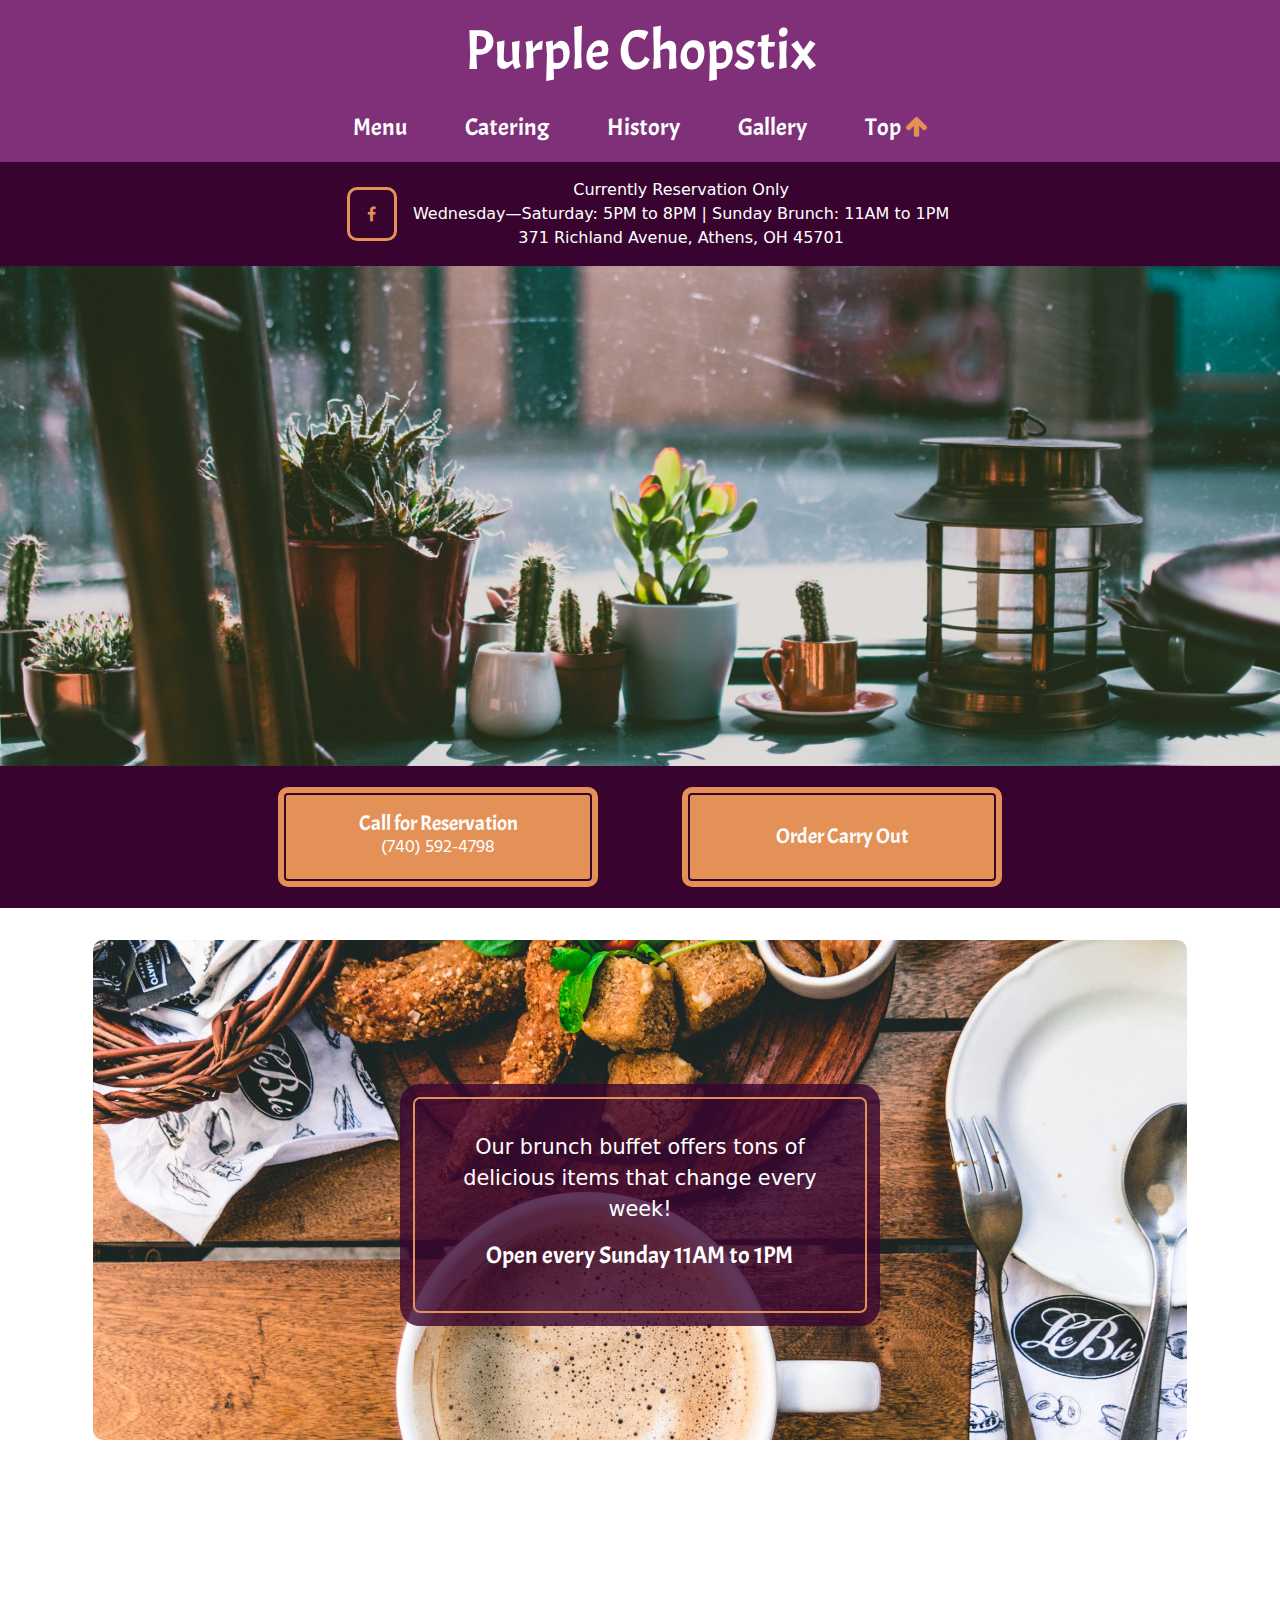
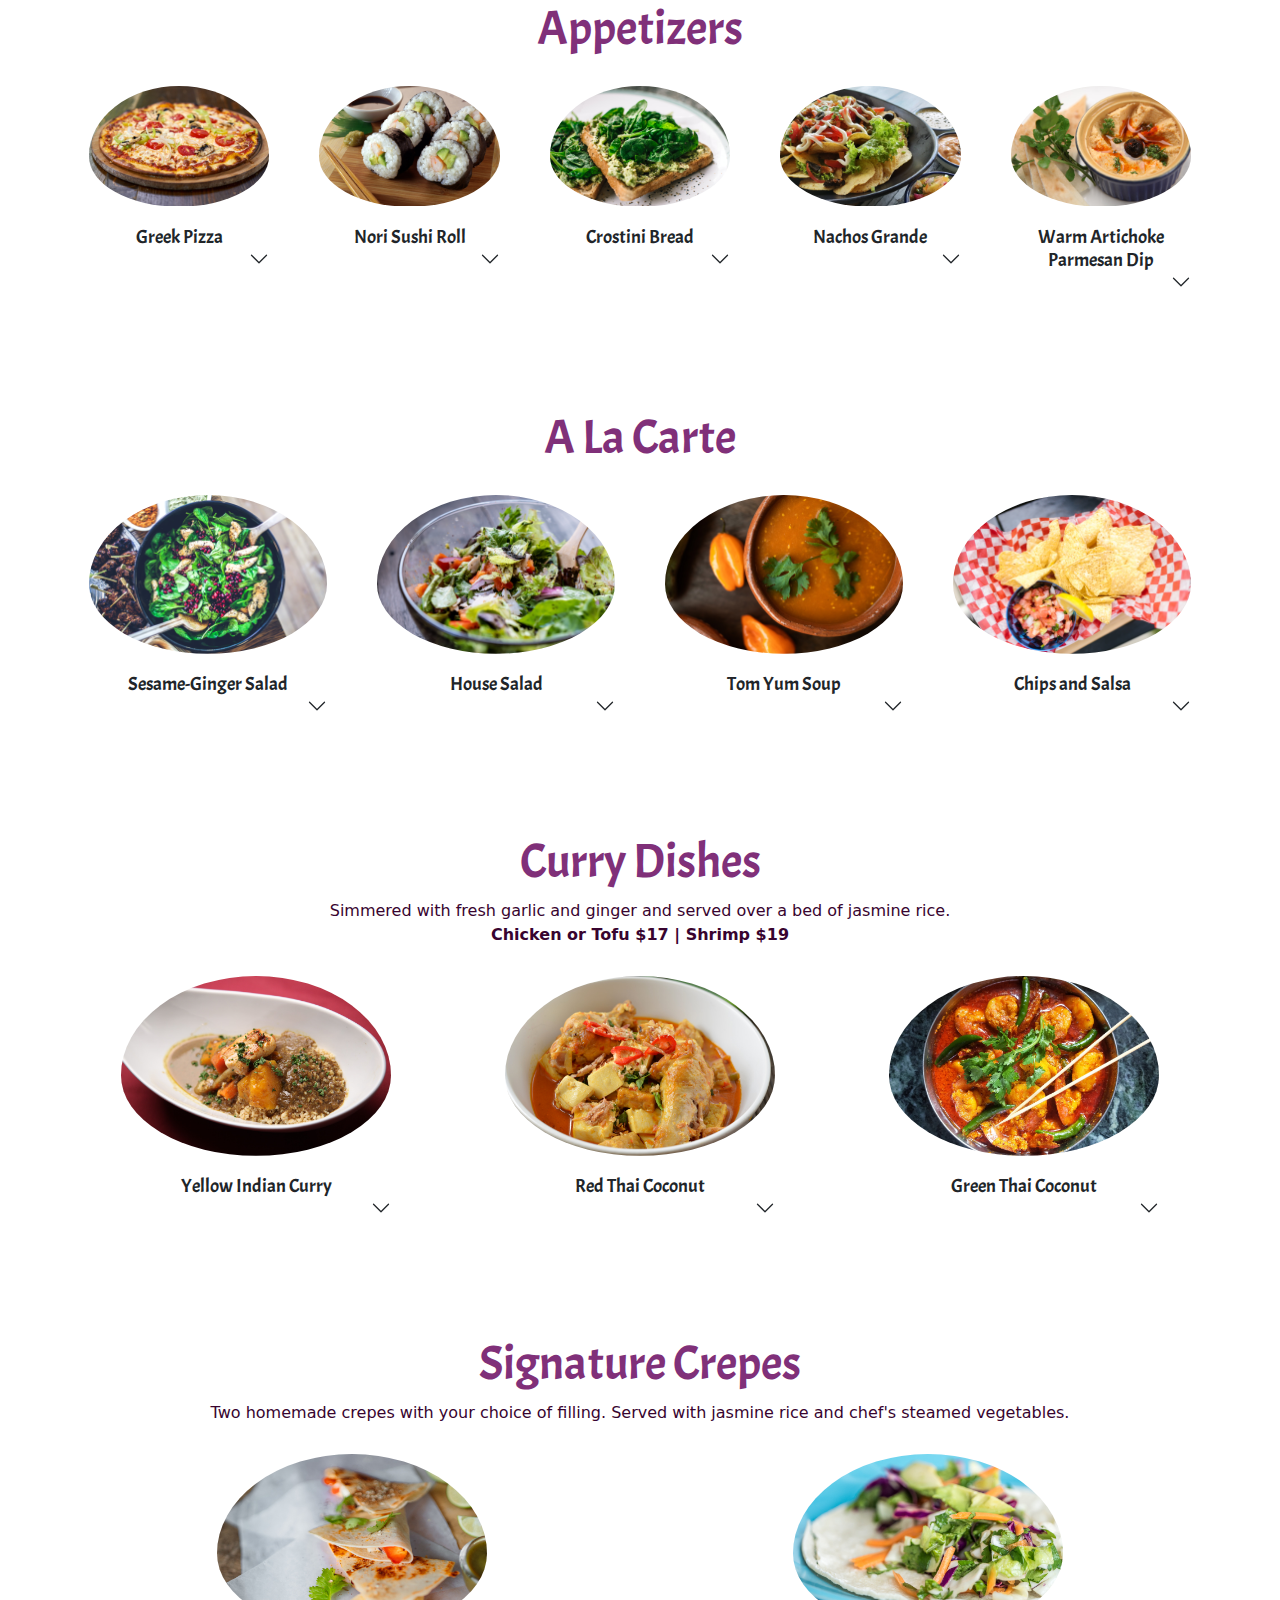
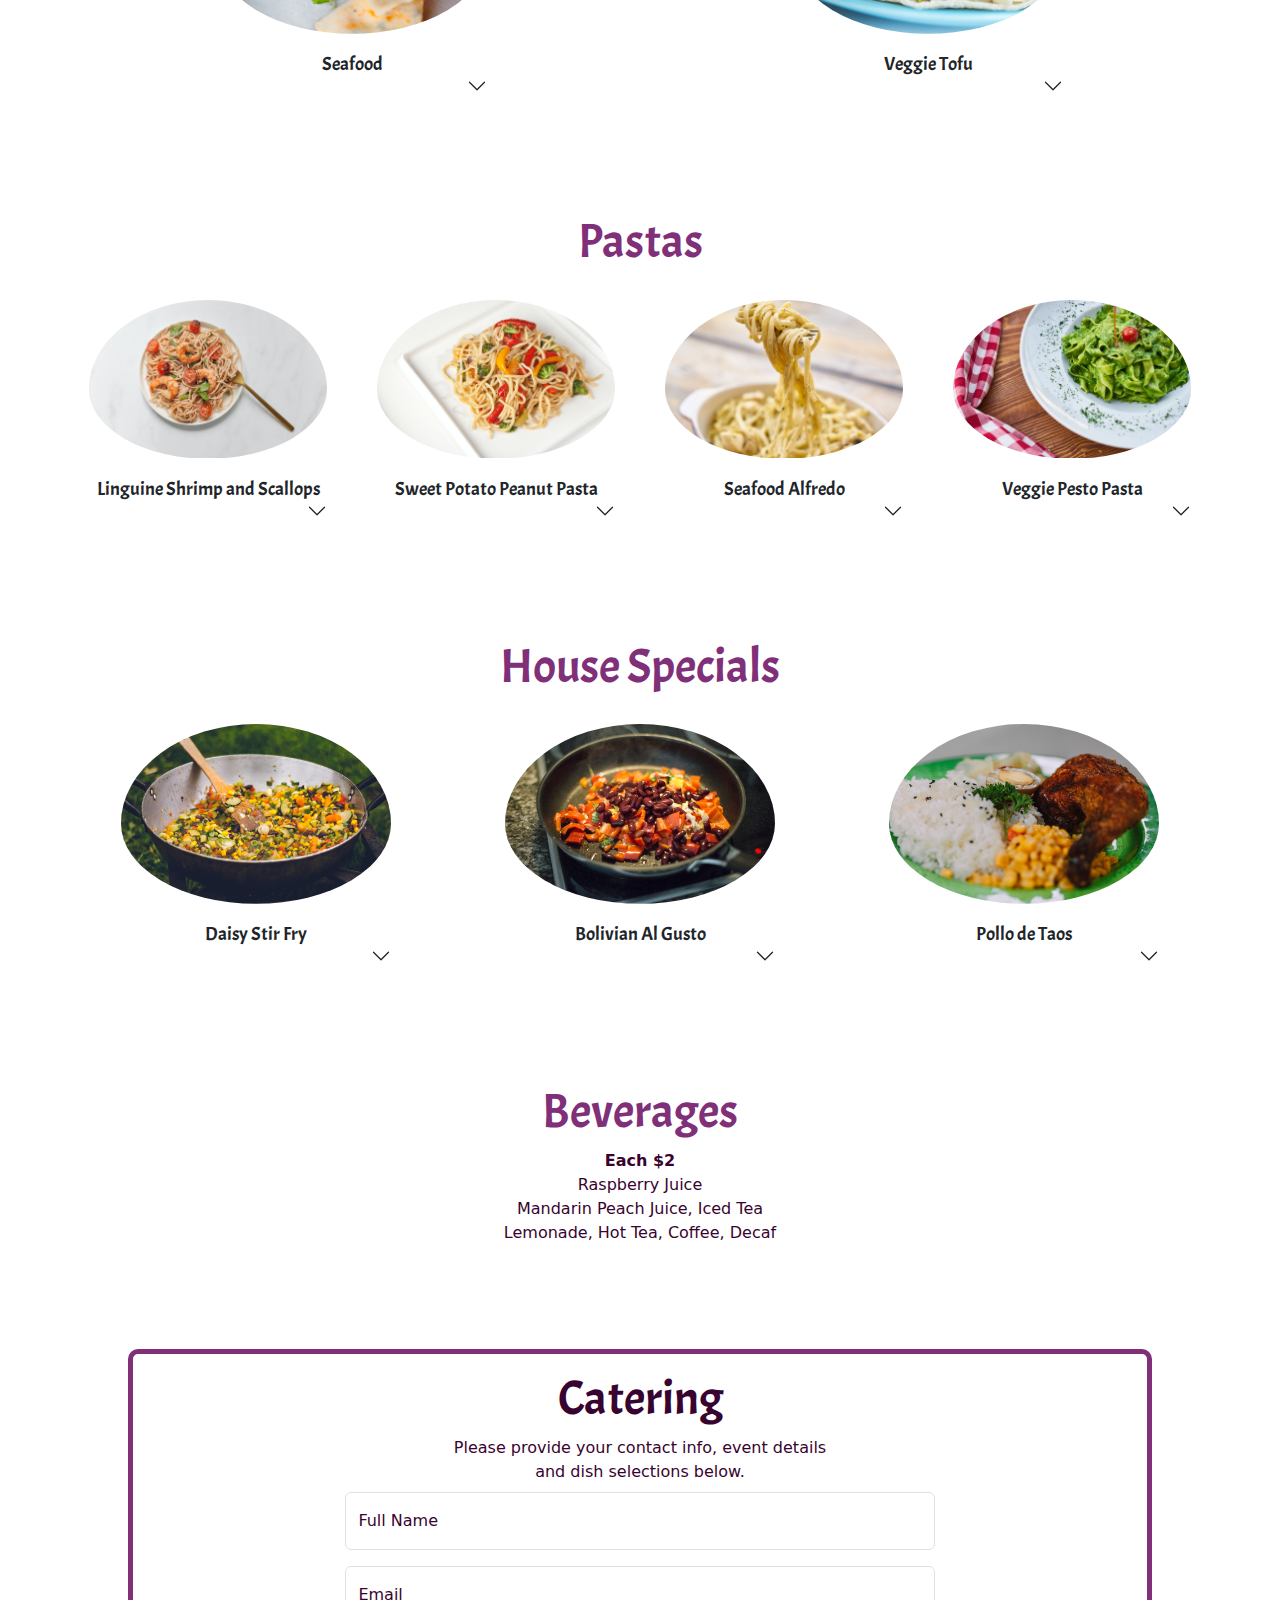
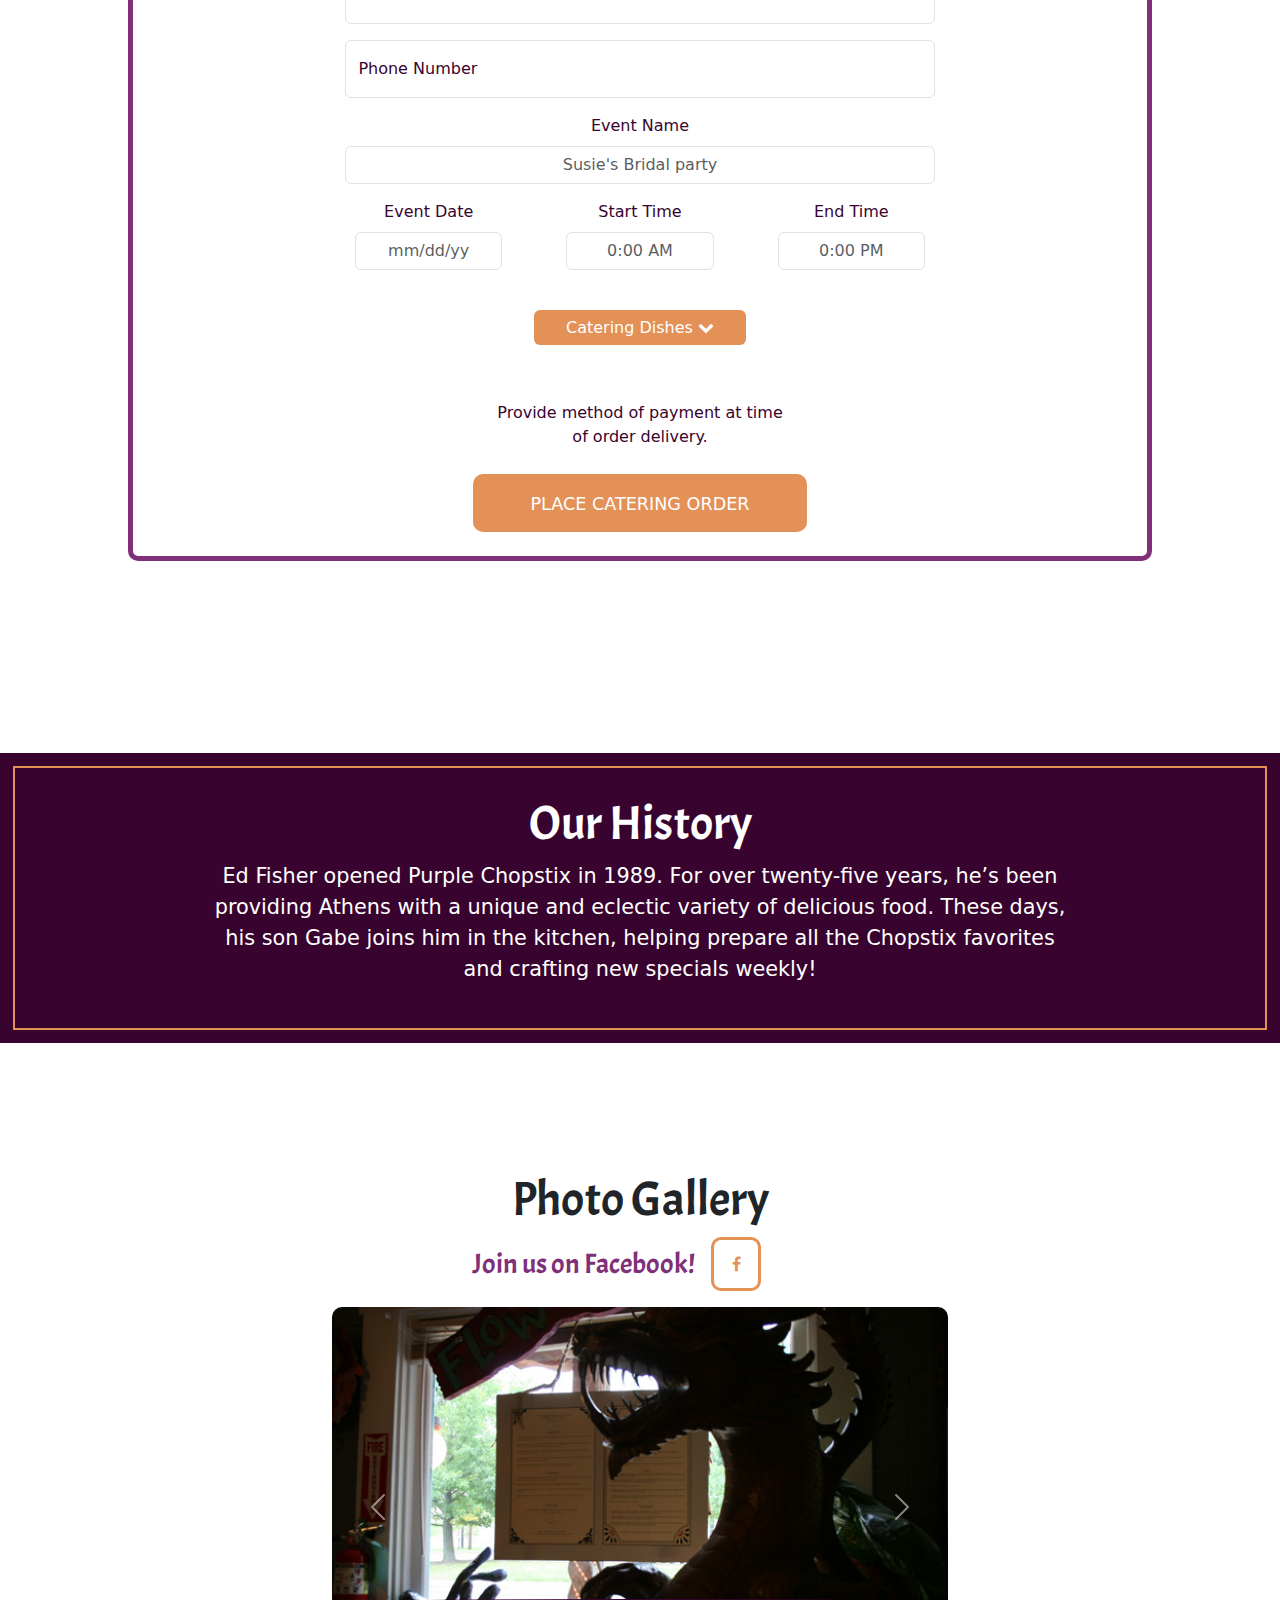
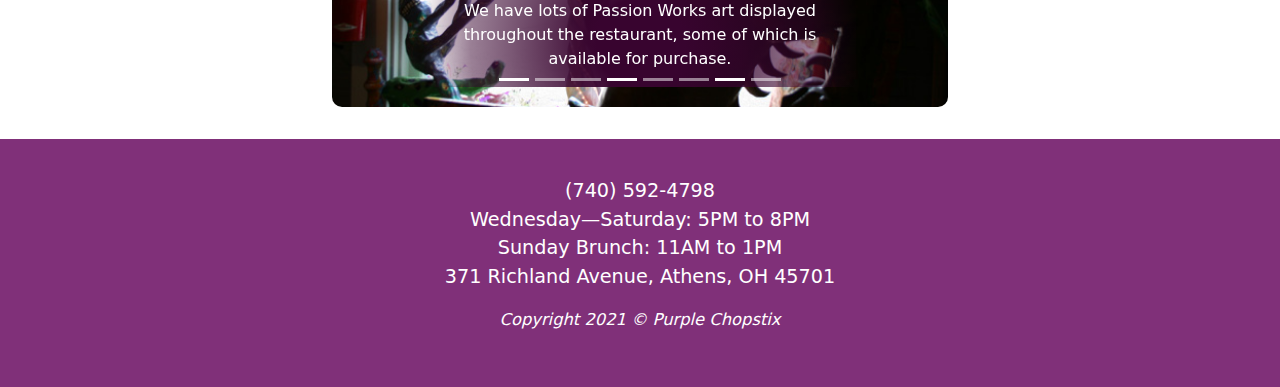
<file: index.html>
<!DOCTYPE html>
<html lang="en">

<head>
    <meta charset="UTF-8" />
    <meta http-equiv="X-UA-Compatible" content="IE=edge" />
    <meta name="viewport" content="width=device-width, initial-scale=1, shrink-to-fit=no" />
    <meta http-equiv="x-ua-compatible" content="ie=edge" />
    <link rel="stylesheet" href="css/bootstrap.min.css" />
    <link rel="stylesheet" href="css/style.css" />
    <link rel="preconnect" href="https://fonts.googleapis.com" />
    <link rel="preconnect" href="https://fonts.gstatic.com" crossorigin />
    <link href="https://fonts.googleapis.com/css2?family=Acme&family=Hind+Guntur:wght@300;400;500;600;700&display=swap" rel="stylesheet" />
    <link rel="stylesheet" href="https://cdnjs.cloudflare.com/ajax/libs/font-awesome/4.7.0/css/font-awesome.min.css" />

    <link href="https://cdn.jsdelivr.net/npm/bootstrap@5.1.1/dist/css/bootstrap.min.css" rel="stylesheet">
    <!-- Latest compiled JavaScript -->
    <script src="https://cdn.jsdelivr.net/npm/@popperjs/core@2.10.2/dist/umd/popper.min.js" integrity="sha384-7+zCNj/IqJ95wo16oMtfsKbZ9ccEh31eOz1HGyDuCQ6wgnyJNSYdrPa03rtR1zdB" crossorigin="anonymous"></script>
    <script src="https://cdn.jsdelivr.net/npm/bootstrap@5.1.2/dist/js/bootstrap.min.js" integrity="sha384-PsUw7Xwds7x08Ew3exXhqzbhuEYmA2xnwc8BuD6SEr+UmEHlX8/MCltYEodzWA4u" crossorigin="anonymous"></script>


    <title>Purple Chopstix Redesign</title>
</head>

<body>

    <div class="myNav" id="topOfPage">
        <h1 class="title">Purple Chopstix</h1>
        <ul id="navbar" class="nav justify-content-center">
            <li class="nav-item">
                <a class="nav nav-link" id="home-tab" data-toggle="tab" href="#menu">Menu</a>
            </li>
            <li class="nav-item">
                <a class="nav-link" data-toggle="tab" href="#catering">Catering</a>
            </li>
            <li class="nav-item">
                <a class="nav-link" href="#history">History</a>
            </li>
            <li class="nav-item">
                <a class="nav-link" href="#gallery">Gallery</a>
            </li>
            <li class="nav nav-item toTop">
                <a class="nav-link" href="#topOfPage">Top <i class="fa fa-arrow-up"></i></a>
            </li>
        </ul>
        <!-- .nav-items -->

        <div class="alert alert-light d-flex align-items-center justify-content-center" role="alert">
            <a href="https://www.facebook.com/purplechopstix/" class="fa fa-facebook"></a>
            <div class="alert-lg">
                Currently Reservation Only <br>Wednesday—Saturday: 5PM to 8PM |
                Sunday Brunch: 11AM to 1PM <br>371 Richland Avenue, Athens, OH 45701
            </div>
            <div class="alert-mobile">
                Currently Reservation Only <br>Wednesday—Saturday: 5PM to 8PM
                <br>Sunday Brunch: 11AM to 1PM <br>371 Richland Avenue, Athens, OH 45701
            </div>
        </div>
        <!-- .alert -->
    </div>
    <!-- .myNav -->




    <div class="jumbotron bkg-img-cover white-type" style="
    background-image: url(img/hero1.jpg);" id="hero"></div>
    <!-- .jumbotron hero image-->

    <div class="top-CTA d-flex align-items-center justify-content-center">
        <a class="btn btn-primary CTA-btn" href="#hero">Call for Reservation
            <small>(740) 592-4798</small>
        </a>
        <a class="btn btn-primary CTA-btn" href="#hero">Order Carry Out</a>
    </div>
    <!-- reservation and carryout -->

    <div class="container">
        <div class="brunch jumbotron bkg-img-cover white-type" style="background-image: url(img/brunch1.jpg);">
            <div class="brunchText">
                <p>Our brunch buffet offers tons of delicious items that change every week!</p>
                <h4>Open every Sunday 11AM to 1PM</h4>
            </div>
        </div>
    </div>
    <!-- brunch container -->

    <!-- MENU START - APPETIZERS -->
    <span class="anchor" id="menu"></span>
    <h2 class="display-5 menuHeader">Appetizers</h2>
    <div class="accordion" id="accordionExample1">
        <div class="menuItem">
            <div class="accordion-item">
                <h2 class="accordion-header" id="heading1">
                    <button class="accordion-button collapsed" type="button" data-bs-toggle="collapse" data-bs-target="#collapse1" aria-expanded="true" aria-controls="collapse1">
                        <img class="menuPhoto" src="img/greek-pizza.jpg" alt="menu photo">
                        Greek Pizza
                    </button>
                </h2>
            </div>

            <div id="collapse1" class="accordion-collapse collapse" aria-labelledby="heading1" data-bs-parent="#accordionExample1">
                <div class="accordion-body">
                    <strong>Regular $10</strong>
                    <br>Creamy pesto spread on warm flatbread, toppd with kalamata tapenade, fresh tomatoes, and feta cheese.
                    $10
                </div>
            </div>
        </div><!-- menu item-->

        <div class="menuItem">
            <div class="accordion-item">
                <h2 class="accordion-header" id="heading2">
                    <button class="accordion-button collapsed" type="button" data-bs-toggle="collapse" data-bs-target="#collapse2" aria-expanded="true" aria-controls="collapse2">
                        <img class="menuPhoto" src="img/nori-sushi-roll.jpg" alt="menu photo">
                        Nori Sushi Roll
                    </button>
                </h2>
            </div>

            <div id="collapse2" class="accordion-collapse collapse" aria-labelledby="heading2" data-bs-parent="#accordionExample1">
                <div class="accordion-body">
                    <strong>Regular $9</strong>
                    <br>Scallion, daikon radish, carrot, and red pepper make this vegan delicacy a tasty treat. With wasabi, pickled ginger, and soy sauce.
                </div>
            </div>
        </div><!-- menu item-->

        <div class="menuItem">
            <div class="accordion-item">
                <h2 class="accordion-header" id="heading3">
                    <button class="accordion-button collapsed" type="button" data-bs-toggle="collapse" data-bs-target="#collapse3" aria-expanded="true" aria-controls="collapse3">
                        <img class="menuPhoto" src="img/crostini-bread.jpg" alt="menu photo">
                        Crostini Bread
                    </button>
                </h2>
            </div>

            <div id="collapse3" class="accordion-collapse collapse" aria-labelledby="heading3" data-bs-parent="#accordionExample1">
                <div class="accordion-body">
                    <strong>Regular $8</strong>
                    <br>Toasted slices of French baguette topped with garlic butter, sweet peppers, parsley, and mozzarella.
                </div>
            </div>
        </div><!-- menu item-->

        <div class="menuItem">
            <div class="accordion-item">
                <h2 class="accordion-header" id="heading4">
                    <button class="accordion-button collapsed" type="button" data-bs-toggle="collapse" data-bs-target="#collapse4" aria-expanded="true" aria-controls="collapse4">
                        <img class="menuPhoto" src="img/nachos-grande.jpg" alt="menu photo">
                        Nachos Grande
                    </button>
                </h2>
            </div>

            <div id="collapse4" class="accordion-collapse collapse" aria-labelledby="heading4" data-bs-parent="#accordionExample1">
                <div class="accordion-body">
                    <strong>Regular $11</strong>
                    <br>Piled high with peppers, onions, beans, cheese, and green chili. Served with our house salsa and sour cream garnish.
                </div>
            </div>
        </div><!-- menu item-->

        <div class="menuItem">
            <div class="accordion-item">
                <h2 class="accordion-header" id="heading5">
                    <button class="accordion-button collapsed" type="button" data-bs-toggle="collapse" data-bs-target="#collapse5" aria-expanded="true" aria-controls="collapse5">
                        <img class="menuPhoto" src="img/artichoke-dip.jpg" alt="menu photo">
                        Warm Artichoke Parmesan Dip
                    </button>
                </h2>
            </div>

            <div id="collapse5" class="accordion-collapse collapse" aria-labelledby="heading5" data-bs-parent="#accordionExample1">
                <div class="accordion-body">
                    <strong>Regular $10</strong>
                    <br>Served with pita points and chips.
                </div>
            </div>
        </div><!-- menu item-->
    </div>
    <!-- Appetizers collapse -->

    <!-- A LA CARTE START -->
    <h2 class="display-5 menuHeader">A La Carte</h2>
    <div class="accordion" id="accordionExample2">
        <div class="menuItem">
            <div class="accordion-item">
                <h2 class="accordion-header" id="headingSix">
                    <button class="accordion-button collapsed" type="button" data-bs-toggle="collapse" data-bs-target="#collapseSix" aria-expanded="true" aria-controls="collapseSix">
                        <img class="menuPhoto" src="img/sesame-chicken-salad.jpg" alt="menu photo">
                        Sesame-Ginger Salad
                    </button>
                </h2>
            </div>

            <div id="collapseSix" class="accordion-collapse collapse" aria-labelledby="headingSix" data-bs-parent="#accordionExample2">
                <div class="accordion-body">
                    <strong>Chicken or Tofu $14</strong>
                    <br>Tender strips of chicken or tofu seared in *Daisy* sauce over a bed of greens with feta and sesame soy dressing.
                </div>
            </div>
        </div><!-- menu item-->

        <div class="menuItem">
            <div class="accordion-item">
                <h2 class="accordion-header" id="headingSeven">
                    <button class="accordion-button collapsed" type="button" data-bs-toggle="collapse" data-bs-target="#collapseSeven" aria-expanded="true" aria-controls="collapseSeven">
                        <img class="menuPhoto" src="img/house-salad.jpg" alt="menu photo">
                        House Salad
                    </button>
                </h2>
            </div>

            <div id="collapseSeven" class="accordion-collapse collapse" aria-labelledby="headingSeven" data-bs-parent="#accordionExample2">
                <div class="accordion-body">
                    <strong>Regular $6</strong>
                    <br>Gourmet greens with carrot, red cabbage, cucumber, and tomato.
                </div>
            </div>
        </div><!-- menu item-->

        <div class="menuItem">
            <div class="accordion-item">
                <h2 class="accordion-header" id="headingEight">
                    <button class="accordion-button collapsed" type="button" data-bs-toggle="collapse" data-bs-target="#collapseEight" aria-expanded="true" aria-controls="collapseEight">
                        <img class="menuPhoto" src="img/tom-yum-soup.jpg" alt="menu photo">
                        Tom Yum Soup
                    </button>
                </h2>
            </div>

            <div id="collapseEight" class="accordion-collapse collapse" aria-labelledby="headingEight" data-bs-parent="#accordionExample2">
                <div class="accordion-body">
                    <strong>Regular $6</strong>
                    <br>Beans and rice in a spicy Thai coconut broth with scallions and fresh ginger.
                </div>
            </div>
        </div><!-- menu item-->

        <div class="menuItem">
            <div class="accordion-item">
                <h2 class="accordion-header" id="headingNine">
                    <button class="accordion-button collapsed" type="button" data-bs-toggle="collapse" data-bs-target="#collapseNine" aria-expanded="true" aria-controls="collapseNine">
                        <img class="menuPhoto" src="img/chips-salsa.jpg" alt="menu photo">
                        Chips and Salsa
                    </button>
                </h2>
            </div>

            <div id="collapseNine" class="accordion-collapse collapse" aria-labelledby="headingNine" data-bs-parent="#accordionExample2">
                <div class="accordion-body">
                    <strong>Regular $5</strong>
                    <br>Tortilla chips paired with our house salsa and sour cream.
                </div>
            </div>
        </div><!-- menu item-->
    </div>
    <!-- A La Carte collapse -->

    <!-- CURRY START -->
    <h2 class="display-5 menuHeader">Curry Dishes</h2>
    <p class="menuDetails">
        Simmered with fresh garlic and ginger and served over a bed of jasmine rice.
        <br><strong>Chicken or Tofu $17 | Shrimp $19</strong>
    </p>
    <div class="accordion" id="accordionExample3">
        <div class="menuItem">
            <div class="accordion-item">
                <h2 class="accordion-header" id="heading10">
                    <button class="accordion-button collapsed" type="button" data-bs-toggle="collapse" data-bs-target="#collapse10" aria-expanded="true" aria-controls="collapse10">
                        <img class="menuPhoto" src="img/yellow-curry.jpg" alt="menu photo">
                        Yellow Indian Curry
                    </button>
                </h2>
            </div>

            <div id="collapse10" class="accordion-collapse collapse" aria-labelledby="heading10" data-bs-parent="#accordionExample3">
                <div class="accordion-body">
                    <br>A mild blend of sweet spices, garnished with raita.
                </div>
            </div>
        </div><!-- menu item-->

        <div class="menuItem">
            <div class="accordion-item">
                <h2 class="accordion-header" id="heading11">
                    <button class="accordion-button collapsed" type="button" data-bs-toggle="collapse" data-bs-target="#collapse11" aria-expanded="true" aria-controls="collapse11">
                        <img class="menuPhoto" src="img/red-curry.jpg" alt="menu photo">
                        Red Thai Coconut
                    </button>
                </h2>
            </div>

            <div id="collapse11" class="accordion-collapse collapse" aria-labelledby="heading11" data-bs-parent="#accordionExample3">
                <div class="accordion-body">
                    <br>Sweet potatoes and mixed veggies sauteed in soy sauce and garlic over rice noodles in a luscious peanut sauce.
                </div>
            </div>
        </div><!-- menu item-->

        <div class="menuItem">
            <div class="accordion-item">
                <h2 class="accordion-header" id="heading12">
                    <button class="accordion-button collapsed" type="button" data-bs-toggle="collapse" data-bs-target="#collapse12" aria-expanded="true" aria-controls="collapse12">
                        <img class="menuPhoto" src="img/green-curry.jpg" alt="menu photo">
                        Green Thai Coconut
                    </button>
                </h2>
            </div>

            <div id="collapse12" class="accordion-collapse collapse" aria-labelledby="heading12" data-bs-parent="#accordionExample3">
                <div class="accordion-body">
                    <br>Sweet potatoes and mixed veggies sauteed in soy sauce and garlic over rice noodles in a luscious peanut sauce.
                </div>
            </div>
        </div><!-- menu item-->
    </div>
    <!-- Curry Dishes collapse -->

    <!-- CREPES START -->
    <h2 class="display-5 menuHeader">Signature Crepes</h2>
    <p class="menuDetails">
        Two homemade crepes with your choice of filling. Served with jasmine rice and chef's steamed vegetables.</p>
    <div class="accordion" id="accordionExample4">
        <div class="menuItem">
            <div class="accordion-item">
                <h2 class="accordion-header" id="heading13">
                    <button class="accordion-button collapsed" type="button" data-bs-toggle="collapse" data-bs-target="#collapse13" aria-expanded="true" aria-controls="collapse13">
                        <img class="menuPhoto" src="img/seafood-crepe.jpg" alt="menu photo">
                        Seafood
                    </button>
                </h2>
            </div>

            <div id="collapse13" class="accordion-collapse collapse" aria-labelledby="heading13" data-bs-parent="#accordionExample4">
                <div class="accordion-body">
                    <strong>Regular $21</strong>
                    <br>Blend of baby shrimp and flaked crab with garlic, onions and sweet peppers. Topped with shrimp in sherry cream.
                </div>
            </div>
        </div><!-- menu item-->

        <div class="menuItem">
            <div class="accordion-item">
                <h2 class="accordion-header" id="heading14">
                    <button class="accordion-button collapsed" type="button" data-bs-toggle="collapse" data-bs-target="#collapse14" aria-expanded="true" aria-controls="collapse14">
                        <img class="menuPhoto" src="img/veggie-crepe.jpg" alt="menu photo">
                        Veggie Tofu
                    </button>
                </h2>
            </div>

            <div id="collapse14" class="accordion-collapse collapse" aria-labelledby="heading14" data-bs-parent="#accordionExample4">
                <div class="accordion-body">
                    <strong>Regular $18</strong>
                    <br>A delightful blend of sautéed, marinated tofu and vegetables topped with creamy béchamel.
                </div>
            </div>
        </div><!-- menu item-->

    </div>
    <!-- Signature Crepes collapse -->

    <!-- PASTA START -->
    <h2 class="display-5 menuHeader">Pastas</h2>
    <div class="accordion" id="accordionExample5">
        <div class="menuItem">
            <div class="accordion-item">
                <h2 class="accordion-header" id="heading15">
                    <button class="accordion-button collapsed" type="button" data-bs-toggle="collapse" data-bs-target="#collapse15" aria-expanded="true" aria-controls="collapse15">
                        <img class="menuPhoto" src="img/linguine-shrimp.jpg" alt="menu photo">
                        Linguine Shrimp and Scallops
                    </button>
                </h2>
            </div>

            <div id="collapse15" class="accordion-collapse collapse" aria-labelledby="heading15" data-bs-parent="#accordionExample5">
                <div class="accordion-body">
                    <strong>Regular $20</strong>
                    <br>With sautéed peppers, onions and cherry tomatoes in a light white wine and garlic sauce.
                </div>
            </div>
        </div><!-- menu item-->

        <div class="menuItem">
            <div class="accordion-item">
                <h2 class="accordion-header" id="heading16">
                    <button class="accordion-button collapsed" type="button" data-bs-toggle="collapse" data-bs-target="#collapse16" aria-expanded="true" aria-controls="collapse16">
                        <img class="menuPhoto" src="img/sweet-potato-pasta.jpg" alt="menu photo">
                        Sweet Potato Peanut Pasta
                    </button>
                </h2>
            </div>

            <div id="collapse16" class="accordion-collapse collapse" aria-labelledby="heading16" data-bs-parent="#accordionExample5">
                <div class="accordion-body">
                    <strong>Regular $16 | Chicken or Tofu $20 | Shrimp $21</strong>
                    <br>Sweet potatoes and mixed veggies sauteed in soy sauce and garlic over rice noodles in a luscious peanut sauce.
                </div>
            </div>
        </div><!-- menu item-->

        <div class="menuItem">
            <div class="accordion-item">
                <h2 class="accordion-header" id="heading17">
                    <button class="accordion-button collapsed" type="button" data-bs-toggle="collapse" data-bs-target="#collapse17" aria-expanded="true" aria-controls="collapse17">
                        <img class="menuPhoto" src="img/alfredo.jpg" alt="menu photo">
                        Seafood Alfredo
                    </button>
                </h2>
            </div>

            <div id="collapse17" class="accordion-collapse collapse" aria-labelledby="heading17" data-bs-parent="#accordionExample5">
                <div class="accordion-body">
                    <strong>Regular $20</strong>
                    <br>Shrimp and crab in sherry cream with asparagus tips and baby tomatoes. Sprinkled with parmesan and parsley.
                </div>
            </div>
        </div><!-- menu item-->

        <div class="menuItem">
            <div class="accordion-item">
                <h2 class="accordion-header" id="heading18">
                    <button class="accordion-button collapsed" type="button" data-bs-toggle="collapse" data-bs-target="#collapse18" aria-expanded="true" aria-controls="collapse18">
                        <img class="menuPhoto" src="img/pesto-veggie.jpg" alt="menu photo">
                        Veggie Pesto Pasta
                    </button>
                </h2>
            </div>

            <div id="collapse18" class="accordion-collapse collapse" aria-labelledby="heading18" data-bs-parent="#accordionExample5">
                <div class="accordion-body">
                    <strong>Regular $16 | Chicken or Tofu $20 | Shrimp $21</strong>
                    <br>Sun-dried tomatoes, portabellas, onions, sweet peppers and artichoke hearts tossed with linguine and fresh pesto.
                </div>
            </div>
        </div><!-- menu item-->
    </div>
    <!-- Pastas collapse -->

    <!-- HOUSE SPECIALS START -->
    <h2 class="display-5 menuHeader">House Specials</h2>
    <div class="accordion" id="accordionExample6">
        <div class="menuItem">
            <div class="accordion-item">
                <h2 class="accordion-header" id="heading19">
                    <button class="accordion-button collapsed" type="button" data-bs-toggle="collapse" data-bs-target="#collapse19" aria-expanded="true" aria-controls="collapse19">
                        <img class="menuPhoto" src="img/daisy-stir-fry.jpg" alt="menu photo">
                        Daisy Stir Fry
                    </button>
                </h2>
            </div>

            <div id="collapse19" class="accordion-collapse collapse" aria-labelledby="heading19" data-bs-parent="#accordionExample6">
                <div class="accordion-body">
                    <strong>Chicken or Tofu $17 | Shrimp $19</strong>
                    <br>Sautéed veggies with baby corn, water chestnuts and snow peas in sweet sesame ginger sauce.
                </div>
            </div>
        </div><!-- menu item-->

        <div class="menuItem">
            <div class="accordion-item">
                <h2 class="accordion-header" id="heading20">
                    <button class="accordion-button collapsed" type="button" data-bs-toggle="collapse" data-bs-target="#collapse20" aria-expanded="true" aria-controls="collapse20">
                        <img class="menuPhoto" src="img/bolivian-al-gusto.jpg" alt="menu photo">
                        Bolivian Al Gusto
                    </button>
                </h2>
            </div>

            <div id="collapse20" class="accordion-collapse collapse" aria-labelledby="heading20" data-bs-parent="#accordionExample6">
                <div class="accordion-body">
                    <strong>Chicken or Tofu $17 | Shrimp $19</strong>
                    <br>Pan-seared veggies in a robust red wine sweet chili sauce with rice and beans.
                </div>
            </div>
        </div><!-- menu item-->

        <div class="menuItem">
            <div class="accordion-item">
                <h2 class="accordion-header" id="heading21">
                    <button class="accordion-button collapsed" type="button" data-bs-toggle="collapse" data-bs-target="#collapse21" aria-expanded="true" aria-controls="collapse21">
                        <img class="menuPhoto" src="img/pollo-de-taos.jpg" alt="menu photo">
                        Pollo de Taos
                    </button>
                </h2>
            </div>

            <div id="collapse21" class="accordion-collapse collapse" aria-labelledby="heading21" data-bs-parent="#accordionExample6">
                <div class="accordion-body">
                    <strong>Regular $18</strong>
                    <br>Breaded chicken breasts seared in green chili topped with melted cheese. Served with rice, beans, and tortilla chips garnish.
                </div>
            </div>
        </div><!-- menu item-->
    </div>
    <!-- House Specials collapse -->

    <h2 class="display-5 menuHeader">Beverages</h2>
    <p class="menuDetails">
        <strong>Each $2</strong>
        <br>Raspberry Juice
        <br>Mandarin Peach Juice, Iced Tea
        <br>Lemonade, Hot Tea, Coffee, Decaf
    </p>
    <!-- Beverages -->

    <span class="anchor" id="catering"></span>
    <div class="container catering">
        <h2 class="display-5">Catering</h2>
        <p>Please provide your contact info, event details and dish selections below.</p>
        <div class="form-floating mb-3 cateringInput">
            <input type="email" class="form-control" id="floatingInput1" placeholder="name@example.com">
            <label for="floatingInput1">Full Name</label>
        </div>
        <div class="form-floating mb-3 cateringInput">
            <input type="email" class="form-control" id="floatingInput2" placeholder="name@example.com">
            <label for="floatingInput2">Email</label>
        </div>
        <div class="form-floating mb-3 cateringInput">
            <input type="email" class="form-control" id="floatingInput3" placeholder="name@example.com">
            <label for="floatingInput3">Phone Number</label>
        </div>
        <div class="mb-3 cateringInput eventName">
            <label for="formGroupExampleInput1" class="form-label">Event Name</label>
            <input type="text" class="form-control" id="formGroupExampleInput1" placeholder="Susie's Bridal party">
        </div>
        <div class="cateringEvents">
            <div class="mb-3 eventInfo">
                <label for="formGroupExampleInput2" class="form-label">Event Date</label>
                <input type="text" class="form-control" id="formGroupExampleInput2" placeholder="mm/dd/yy">
            </div>
            <div class="mb-3 eventInfo">
                <label for="formGroupExampleInput3" class="form-label">Start Time</label>
                <input type="text" class="form-control" id="formGroupExampleInput3" placeholder="0:00 AM">
            </div>
            <div class="mb-3 eventInfo">
                <label for="formGroupExampleInput4" class="form-label">End Time</label>
                <input type="text" class="form-control" id="formGroupExampleInput4" placeholder="0:00 PM">
            </div>
        </div>
        <!-- catering events -->

        <p>
            <a class="btn btn-primary cateringBtn" href="#" data-bs-toggle="collapse" data-bs-target="#collapseExample" aria-expanded="false" aria-controls="collapseExample">
                Catering Dishes <i class="fa fa-chevron-down"></i>
            </a>
        </p>
        <div class="collapse" id="collapseExample">
            <div class="cateringFood">
                <div class="form-check">
                    <input class="form-check-input" type="checkbox" value="" id="flexCheckDefault1">
                    <label class="form-check-label" for="flexCheckDefault1">
                        Antipasto tray
                    </label>
                </div>
                <div class="form-check">
                    <input class="form-check-input" type="checkbox" value="" id="flexCheckDefault2">
                    <label class="form-check-label" for="flexCheckDefault2">
                        Artichoke parmesan dip
                    </label>
                </div>
                <div class="form-check">
                    <input class="form-check-input" type="checkbox" value="" id="flexCheckDefault3">
                    <label class="form-check-label" for="flexCheckDefault3">
                        Brie in filo dough w/ apricot rosemary jam
                    </label>
                </div>
                <div class="form-check">
                    <input class="form-check-input" type="checkbox" value="" id="flexCheckDefault4">
                    <label class="form-check-label" for="flexCheckDefault4">
                        Cheese tray
                    </label>
                </div>
                <div class="form-check">
                    <input class="form-check-input" type="checkbox" value="" id="flexCheckDefault5">
                    <label class="form-check-label" for="flexCheckDefault5">
                        Chicken tenders
                    </label>
                </div>
                <div class="form-check">
                    <input class="form-check-input" type="checkbox" value="" id="flexCheckDefault6">
                    <label class="form-check-label" for="flexCheckDefault6">
                        Cilantro sweet chili shrimp
                    </label>
                </div>
                <div class="form-check">
                    <input class="form-check-input" type="checkbox" value="" id="flexCheckDefault7">
                    <label class="form-check-label" for="flexCheckDefault7">
                        Cream puffs
                    </label>
                </div>
                <div class="form-check">
                    <input class="form-check-input" type="checkbox" value="" id="flexCheckDefault8">
                    <label class="form-check-label" for="flexCheckDefault8">
                        Crepe rolls
                    </label>
                </div>
                <div class="form-check">
                    <input class="form-check-input" type="checkbox" value="" id="flexCheckDefault9">
                    <label class="form-check-label" for="flexCheckDefault9">
                        Croissants
                    </label>
                </div>
                <div class="form-check">
                    <input class="form-check-input" type="checkbox" value="" id="flexCheckDefault10">
                    <label class="form-check-label" for="flexCheckDefault10">
                        Crostini breads
                    </label>
                </div>
                <div class="form-check">
                    <input class="form-check-input" type="checkbox" value="" id="flexCheckDefault11">
                    <label class="form-check-label" for="flexCheckDefault11">
                        Deviled eggs
                    </label>
                </div>
                <div class="form-check">
                    <input class="form-check-input" type="checkbox" value="" id="flexCheckDefault12">
                    <label class="form-check-label" for="flexCheckDefault12">
                        Finger sandwhiches - assorted fillings
                    </label>
                </div>
                <div class="form-check">
                    <input class="form-check-input" type="checkbox" value="" id="flexCheckDefault13">
                    <label class="form-check-label" for="flexCheckDefault13">
                        Flatbread pinwheels
                    </label>
                </div>
                <div class="form-check">
                    <input class="form-check-input" type="checkbox" value="" id="flexCheckDefault14">
                    <label class="form-check-label" for="flexCheckDefault14">
                        Fruit platter
                    </label>
                </div>
                <div class="form-check">
                    <input class="form-check-input" type="checkbox" value="" id="flexCheckDefault15">
                    <label class="form-check-label" for="flexCheckDefault15">
                        Greek pizza
                    </label>
                </div>
                <div class="form-check">
                    <input class="form-check-input" type="checkbox" value="" id="flexCheckDefault16">
                    <label class="form-check-label" for="flexCheckDefault16">
                        Hummus
                    </label>
                </div>
                <div class="form-check">
                    <input class="form-check-input" type="checkbox" value="" id="flexCheckDefault17">
                    <label class="form-check-label" for="flexCheckDefault17">
                        Honey ginger sweet potato fires
                    </label>
                </div>
                <div class="form-check">
                    <input class="form-check-input" type="checkbox" value="" id="flexCheckDefault18">
                    <label class="form-check-label" for="flexCheckDefault18">
                        Meatballs
                    </label>
                </div>
                <div class="form-check">
                    <input class="form-check-input" type="checkbox" value="" id="flexCheckDefault19">
                    <label class="form-check-label" for="flexCheckDefault19">
                        Mini burritos
                    </label>
                </div>
                <div class="form-check">
                    <input class="form-check-input" type="checkbox" value="" id="flexCheckDefault20">
                    <label class="form-check-label" for="flexCheckDefault20">
                        Nori sushi - california or inari
                    </label>
                </div>
                <div class="form-check">
                    <input class="form-check-input" type="checkbox" value="" id="flexCheckDefault21">
                    <label class="form-check-label" for="flexCheckDefault21">
                        Quesadillas
                    </label>
                </div>
                <div class="form-check">
                    <input class="form-check-input" type="checkbox" value="" id="flexCheckDefault22">
                    <label class="form-check-label" for="flexCheckDefault22">
                        Petit fours
                    </label>
                </div>
                <div class="form-check">
                    <input class="form-check-input" type="checkbox" value="" id="flexCheckDefault23">
                    <label class="form-check-label" for="flexCheckDefault23">
                        Phyllo cups - variety fillings
                    </label>
                </div>
                <div class="form-check">
                    <input class="form-check-input" type="checkbox" value="" id="flexCheckDefault24">
                    <label class="form-check-label" for="flexCheckDefault24">
                        Smoked salmon cheesecake squares
                    </label>
                </div>
                <div class="form-check">
                    <input class="form-check-input" type="checkbox" value="" id="flexCheckDefault25">
                    <label class="form-check-label" for="flexCheckDefault25">
                        Spanakopita
                    </label>
                </div>
                <div class="form-check">
                    <input class="form-check-input" type="checkbox" value="" id="flexCheckDefault26">
                    <label class="form-check-label" for="flexCheckDefault26">
                        Stuffed mushrooms
                    </label>
                </div>
                <div class="form-check">
                    <input class="form-check-input" type="checkbox" value="" id="flexCheckDefault27">
                    <label class="form-check-label" for="flexCheckDefault27">
                        Samosas
                    </label>
                </div>
                <div class="form-check">
                    <input class="form-check-input" type="checkbox" value="" id="flexCheckDefault28">
                    <label class="form-check-label" for="flexCheckDefault28">
                        White chocolate strawberries
                    </label>
                </div>
                <!-- catering food -->
            </div>
        </div>

        <p class="payment">Provide method of payment at time of order delivery.</p>
        <input class="btn btn-primary cateringBtn submitBtn" type="submit" value="Place Catering Order">
    </div>

    <span class="anchor" id="history"></span>
    <div class="history">
        <div class="historyText">
            <h2 class="display-5">Our History</h2>
            <p>Ed Fisher opened Purple Chopstix in 1989. For over twenty-five years, he’s been providing Athens with a unique and eclectic variety of delicious food. These days, his son Gabe joins him in the kitchen, helping prepare all the Chopstix favorites and crafting new specials weekly!</p>
        </div>
    </div>
    <!-- history -->


    <span class="anchor" id="gallery"></span>
    <div class="jumbotron">
        <div class="container galleryContainer">
            <h2 class="display-5">Photo Gallery</h2>
            <div class="gallerySocial">
                <h3>Join us on Facebook!</h3>
                <a href="https://www.facebook.com/purplechopstix/" class="fa fa-facebook"></a>
            </div>
            <div class="col-sm-12">
                <div id="carouselIndicators" class="carousel slide" data-ride="carousel">

                    <div class="carousel-indicators">
                        <button type="button" data-bs-target="#carouselIndicators" data-bs-slide-to="0" class="active" aria-current="true" aria-label="Slide 1"></button>
                        <button type="button" data-bs-target="#carouselIndicators" data-bs-slide-to="1" aria-label="Slide 2"></button>
                        <button type="button" data-bs-target="#carouselIndicators" data-bs-slide-to="2" aria-label="Slide 3"></button>
                        <button type="button" data-bs-target="#carouselIndicators" data-bs-slide-to="3" class="active" aria-current="true" aria-label="Slide 4"></button>
                        <button type="button" data-bs-target="#carouselIndicators" data-bs-slide-to="4" aria-label="Slide 5"></button>
                        <button type="button" data-bs-target="#carouselIndicators" data-bs-slide-to="5" aria-label="Slide 6"></button>
                        <button type="button" data-bs-target="#carouselIndicators" data-bs-slide-to="6" class="active" aria-current="true" aria-label="Slide 7"></button>
                        <button type="button" data-bs-target="#carouselIndicators" data-bs-slide-to="7" aria-label="Slide 8"></button>
                    </div>

                    <div class="carousel-inner">
                        <div class="carousel-item active">
                            <img class="d-block w-100" src="img/purple_chopstix1.jpeg" alt="First slide">
                            <div class="carousel-caption d-none d-md-block">
                                <p>We have lots of Passion Works art displayed throughout the restaurant, some of which is available for purchase.</p>
                            </div>
                        </div>

                        <div class="carousel-item">
                            <img class="d-block w-100" src="img/purple_chopstix2.jpeg" alt="Second slide">
                            <div class="carousel-caption d-none d-md-block">
                                <p>You can sit in the main dining room, or in one of our romantic little nooks!</p>
                            </div>
                        </div>

                        <div class="carousel-item">
                            <img class="d-block w-100" src="img/purple_chopstix3.jpeg" alt="Third slide">
                            <div class="carousel-caption d-none d-md-block">
                                <p>You can sit in the main dining room, or in one of our romantic little nooks!</p>
                            </div>
                        </div>

                        <div class="carousel-item">
                            <img class="d-block w-100" src="img/purple_chopstix4.jpeg" alt="Third slide">
                            <div class="carousel-caption d-none d-md-block">
                                <p>You can sit in the main dining room, or in one of our romantic little nooks!</p>
                            </div>
                        </div>

                        <div class="carousel-item">
                            <img class="d-block w-100" src="img/purple_chopstix5.jpeg" alt="Third slide">
                            <div class="carousel-caption d-none d-md-block">
                                <p>The back galley is excellent for a large party.</p>
                            </div>
                        </div>

                        <div class="carousel-item">
                            <img class="d-block w-100" src="img/purple_chopstix6.jpeg" alt="Third slide">
                            <div class="carousel-caption d-none d-md-block">
                                <p>When the weather is nice, we also offer beautiful seating out back on our patio.</p>
                            </div>
                        </div>

                        <div class="carousel-item">
                            <img class="d-block w-100" src="img/purple_chopstix7.jpeg" alt="Third slide">
                            <div class="carousel-caption d-none d-md-block">
                                <p>You can also sit at our special bridge table!</p>
                            </div>
                        </div>

                        <div class="carousel-item">
                            <img class="d-block w-100" src="img/purple_chopstix8.jpeg" alt="Third slide">
                            <div class="carousel-caption d-none d-md-block">
                                <p>The adventurous can even cross the bridge and dine at our forest patio!</p>
                            </div>
                        </div>

                        <button class="carousel-control-prev" type="button" data-bs-target="#carouselIndicators" data-bs-slide="prev">
                            <span class="carousel-control-prev-icon" aria-hidden="true"></span>
                            <span class="visually-hidden">Previous</span>
                        </button>
                        <button class="carousel-control-next" type="button" data-bs-target="#carouselIndicators" data-bs-slide="next">
                            <span class="carousel-control-next-icon" aria-hidden="true"></span>
                            <span class="visually-hidden">Next</span>
                        </button>
                    </div>
                </div>
            </div>
        </div>
    </div>


    <div class="footer">
        <div class="footerText">
            <p>(740) 592-4798
                <br>Wednesday—Saturday: 5PM to 8PM
                <br>Sunday Brunch: 11AM to 1PM
                <br>371 Richland Avenue, Athens, OH 45701
            </p>
            <p class="copyright"><i>Copyright 2021 &#169; Purple Chopstix</i></p>
        </div>
    </div>
    <!-- history -->



    <script scr="js/jquery.slim.min.js"></script>
    <script scr="js/popper.min.js"></script>
    <script scr="js/bootstrap.min.js"></script>
    <script>
        // When the user scrolls the page, execute myFunction
        window.onscroll = function() {
            myFunction()
        };

        // Get the navbar
        var navbar = document.getElementById("navbar");

        // Get the offset position of the navbar
        var sticky = navbar.offsetTop;

        // Add the sticky class to the navbar when you reach its scroll position. Remove "sticky" when you leave the scroll position
        function myFunction() {
            if (window.pageYOffset >= sticky) {
                navbar.classList.add("sticky")
            } else {
                navbar.classList.remove("sticky");
            }
        }

    </script>
</body>

</html>
</file>
<file: css/style.css>
:root {
    --purple: #803079;
    --lightpurple: #F2E9F2;
    --darkpurple: #38042F;
    --darkpurplesheer: rgba(56, 4, 47, 0.8);
    --orange: #e49157;
    --white: #fff;
    --deco: 'Acme', sans-serif;
    --body: 'Hind Guntur', sans-serif;
}

body {
    font-family: var(--body);
    font-size: 16px;
}

h1,
h2,
h3,
h4 {
    font-family: var(--deco);
    text-align: center;
}

h2 {
    font-size: 2.5rem;
}

.toTop {
    margin-top: 0;
    padding: 0;
}

.fa-arrow-up {
    color: var(--orange);
}

.myNav {
    background-color: var(--purple);
}

.title {
    color: var(--white);
    font-size: 3.5rem;
    padding: 0.3em 0 0;
}

.myNav ul{
    background-color: var(--purple);
    font-family: var(--deco);
    font-size: 1.3rem;
    width: 100%;
}

.sticky {
    position: fixed;
    z-index: 1;
    top: 0;
}

.sticky + .alert {
    padding-top: 10%;
  }


a.nav-link {
    color: var(--white);
    margin: 0.5em 1em;
    border: 5px solid transparent;
    font-size: 1.5rem;
    padding: 0;
}

.nav-item {
    padding: 0;
}

.anchor{
    display: block;
    height: 6em; /*same height as header*/
    margin-top: -6em; /*same height as header*/
  }

a.nav-link:hover,
a.active {
    color: white;
    border-bottom: 5px solid var(--orange);
}

div.alert-light {
    color: var(--white);
    background-color: var(--darkpurple);
    border-radius: 0;
    border: none;
    text-align: center;
    margin: 0;
}

.alert-lg {
    display: block;
}

.alert-mobile {
    display: none;
}

.fa-facebook {
    border: 3px solid var(--orange);
    text-decoration: none;
    color: var(--orange);
    padding: 1em 1.1em;
    margin: 0 1em;
    border-radius: 10px;
}

.fa-facebook:hover {
    color: var(--orange);
    filter: brightness(130%);
}

.jumbotron {
    background-color: none;
    background-position: center;
    background-repeat: no-repeat;
    background-size: cover;
    min-height: 500px;
}

.top-CTA {
    background-color: var(--darkpurple);
}

a.CTA-btn {
    display: flex;
    flex-direction: column;
    justify-content: center;
    width: 25%;
    min-height: 100px;
    margin: 1em 2em;
    padding: 1em 0;
    font-family: var(--deco);
    font-size: 1.3rem;
    line-height: 1.3rem;
    border: none;
    border-radius: 10px;
    outline: solid 2px var(--darkpurple);
    outline-offset: -8px;
}

a.CTA-btn:active {
    outline: solid 2px var(--darkpurple);
    outline-offset: -8px;
}

figcaption {
    font-family: var(--body);
    font-size: 1rem;
    margin-top: 5px;
}

small {
    font-family: var(--body);
    font-size: 1rem;
    margin-top: 5px;
}

a.btn, 
input.btn,
a.btn {
    background-color: var(--orange);
    border: none;
    transition: 0.2s ease-in-out;
}

a.btn:hover,
a.btn:active, 
input.btn:hover,
input.btn:active {
    background-color: var(--orange);
    filter:brightness(110%);
}

a.btn:visited,
a.btn:focus,
input.btn:visited,
input.btn:focus {
    background-color: var(--orange);
}

.brunch {
    margin: 2em 0;
    border-radius: 10px;
    width: 98%;
    margin: 2em 1% 4em;
    display: flex;
    flex-direction: column;
    align-items: center;
}

.brunchText {
    background-color: var(--darkpurplesheer);
    outline: solid 2px var(--orange);
    outline-offset: -15px;
    color: var(--white);
    width: 80%;
    max-width: 30em;
    transform: translate(0, 9em);
    border-radius: 20px;
    padding: 3em 1em;
}

.brunchText > * {
    padding: 0 2em 0;
    text-align: center;
}

.brunchText p {
    font-size: 1.3rem;
}

.menuHeader {
    margin-top: 2em;
    color: var(--purple)
}

.menuDetails {
    text-align: center;
    width: 90%;
    margin: 0 auto 0.5em;
    color: var(--darkpurple);
}

.accordion {
    display: flex;
    justify-content: center;
    max-width: 90%;
    margin: 0 5%;
}

button.accordion-button {
    text-align: center;
    display: flex;
    flex-direction: column;
    justify-content: center;
    align-items: center;
    font-size: 1.2rem;
    border: solid 5px transparent;
}

button.accordion-button:not(.collapsed) {
    background-color: white;
    color: var(--purple);
    border: solid 5px var(--lightpurple);
}

button.accordion-button:hover, 
button.accordion-button:active, 
button.accordion-button:visited, 
button.accordion-button:focus{
    border: solid 5px var(--lightpurple);
    z-index: 0;
}

button.accordion-button img {
    width: 100%;
    padding: 0 0 1em 0;
    border-radius: 50%;
}

div.menuItem {
    width: 100%;
    display: flex;
    flex-direction: column;
    align-items: center;
}

.menuPhoto {
    object-fit: cover;
}

div.accordion-item {
    border: none;
    max-width: 20em;
}

div.accordion-body {
    text-align: center;
    background-color: var(--lightpurple);
    color: var(--darkpurple);
    max-width: 20em;
}

div.catering {
    border: solid 5px var(--purple);
    padding: 1em;
    border-radius: 10px;
    width: 80%;
    margin: 6em auto 10em;
    color: var(--darkpurple);
}

.catering h2 {
    color: var(--darkpurple);
}

.catering p {
    text-align: center;
    width: 40%;
    margin: 0em auto 0.5em;
}

p.payment {
    width: 30%;
    margin: 2em auto 1em;
}

a.cateringBtn {
    padding: 0.4em 2em 0.3em;
    margin: 1.5em 0;
}

input.submitBtn {
    width: 34%;
    text-transform: uppercase;
    font-size: 1.1rem;
    margin: 0.5em 33%;
    padding: 1em 1em 0.8em;
    border-radius: 10px;
    font-weight: 500;
}

.cateringInput {
    width: 60%;
    margin: 0 20%;
}

.cateringEvents {
    display: flex;
    justify-content: center;
}

.eventInfo {
    width: 15%;
    margin: 0 2em;
}

.eventInfo .form-control,
.eventName .form-control {
    text-align: center;
}

div.cateringFood {
    max-height: 25em;
    background-color: var(--lightpurple);
    width: 45%;
    padding: 1em 5%;
    margin: 0 auto;
    font-size: 1.1rem;
    border-radius: 10px;
    overflow-y: scroll;
}

.form-check {
    margin: 1em 0;
}

.form-label {
    text-align: center;
    width: 100%;
}

.form-check-label {
    margin-top: 1.5px;
}

div.history {
    background-color: var(--darkpurple);
    width: 100%;
    margin: 2em 0 8em;
    min-height: 10em;
    color: var(--white);
    outline: solid 2px var(--orange);
    outline-offset: -15px;
}

.historyText {
    width: 80%;
    margin: 0 auto;
    color: var(--white);
    font-size: 1.3rem;
    padding: 2em 0;
}

.historyText > * {
    padding: 0 4em 0;
    text-align: center;
}

div.galleryContainer {
    display: flex;
    flex-direction: column;
    align-items: center;
    justify-content: center;
    width: 50%;
}

.galleryContainer h3 {
    color: var(--purple);
    padding: 0.4em 0 0 0;
}

.gallerySocial {
    display: flex;
    align-items: center;
    padding: 0em 10% 1em 5%;
}

div.carousel-item img {
    max-height: 400px;
    object-fit: cover;
    border-radius: 10px;
}

div.carousel-caption {
    color: white;
    background: radial-gradient(circle, rgba(56,4,47,1) 20%, rgba(56,4,47,0.5) 77%, rgba(56,4,47,0) 100%);
    padding: 0 1em;
}


.footer {
    background-color: var(--purple);
    margin: 2em 0 0;
    min-height: 10em;
    color: var(--white);
}

.footerText {
    width: 80%;
    margin: 0 10%;
    color: var(--white);
    font-size: 1.2rem;
    padding: 2em 0;
}

.footerText > * {
    padding: 0 4em 0;
    text-align: center;
}

.copyright {
    font-size: 0.85em;
}

@media only screen and (max-width: 1024px) {
    
    .historyText {
        width: 90%;
    }

    .accordion {
        max-width: 50em;
        justify-content: flex-start;
        margin: 0 auto;
        overflow-x: scroll;
    }

    .accordion-item {
        width: 15em;
        padding: 0;
    }
    
    button.accordion-button {
        font-size: 1.1rem;
    }
    
    input.submitBtn {
        width: 40%;
        margin: 0 30%;
    }
}

@media only screen and (max-width: 980px) {

    button.accordion-button img {
        width: 100%;
    }

    div.catering {
        width: 90%;
    }
}

@media only screen and (max-width: 768px) {
    /* body {
      background-color: lightblue;
    } */

    .accordion {
        max-width: 35em;
    }

    button.accordion-button img {
        width: 95%;
        padding: 0 0 0.5em 0;
    }

    .accordion-item {
        width: 20em;
    }

    a.CTA-btn {
        width: 40%;
        margin: 1em 0.5em;
    }

    a.menuBtn {
        width: 60%;
    }

    .catering p {
        width: 50%;
    }

    .cateringInput {
        width: 74%;
        margin: 0 13%;
    }

    .eventInfo {
        width: 20%;
        margin: 0 1em;
    }

    div.cateringFood {
        width: 60%;
        max-height: 20em;
    }

    input.submitBtn {
        width: 70%;
        text-transform: uppercase;
        font-size: 1.1rem;
        margin: 0.5em 15%;
        padding: 1.2em 0;
        border-radius: 10px;
    }

    .historyText {
        width: 100%;
    }

    div.galleryContainer {
        width: 80%;
    }

    .gallerySocial {
        flex-direction: column;
        padding: 0 10% 1em;
    }
  }

  @media only screen and (max-width: 620px) {
      a.nav-link {
          width: 6.8em;
          text-align: center;
          margin: 0 1em;
      }

      .accordion {
          width: 25em;
      }
  }

  @media only screen and (max-width: 425px) {
    
    .accordion {
        max-width: 22em;
    }

    .accordion-item {
        width: 18em;
    }
    
    .title {
        font-size: 2.5rem;
    }

    .myNav ul {
        flex-wrap: wrap;
    }

    a.nav-link {
        width: 5em;
    }

    .sticky + .alert {
        padding-top: 36%;
      }

    button.accordion-button img {
        width: 95%;
        padding: 0 0 0.5em 0;
    }

    a.CTA-btn {
        font-size: 1.3rem;
        width: 80%;
    }

    .alert-light {
        text-align: left;
    }

    .alert-lg {
        display: none;
    }

    .alert-mobile {
        display: block;
    }

    .brunch {
        width: 100%;
        margin: 2em 0 4em;
    }

    .menuContainer {
        width: 90%;
        margin: 0 5%;
    }

    a.menuBtn {
        width: 75%;
        margin: 0 0.5em;
    }

    div.catering {
        margin: 6em auto;
    }

    .catering p {
        width: 85%;
        margin: 0em auto 1em;
    }

    .cateringInput {
        width: 90%;
        margin: 0 5%;
    }

    .eventInfo {
        width: 33%;
        margin: 0 0.2em;
    }

    div.cateringFood {
        width: 80%;
        margin: 0 auto 1em;
    }

    p.payment {
        width: 60%;
        margin: 0.5em auto 1em;
    }

    input.submitBtn {
        width: 90%;
        margin: 0 5%;
        padding: 1em 0;
    }

    .historyText {
        width: 100%;
        margin: 0;
        color: var(--white);
        font-size: 1rem;
        padding: 2em 0;
    }
    
    .historyText > * {
        padding: 0 2em 0;
    }

    div.carousel-item img {
        width: 100%;
        height: 250px;
    }

    .footerText {
        width: 100%;
        margin: 0;
        font-size: 1rem;
    }
  }
</file>
